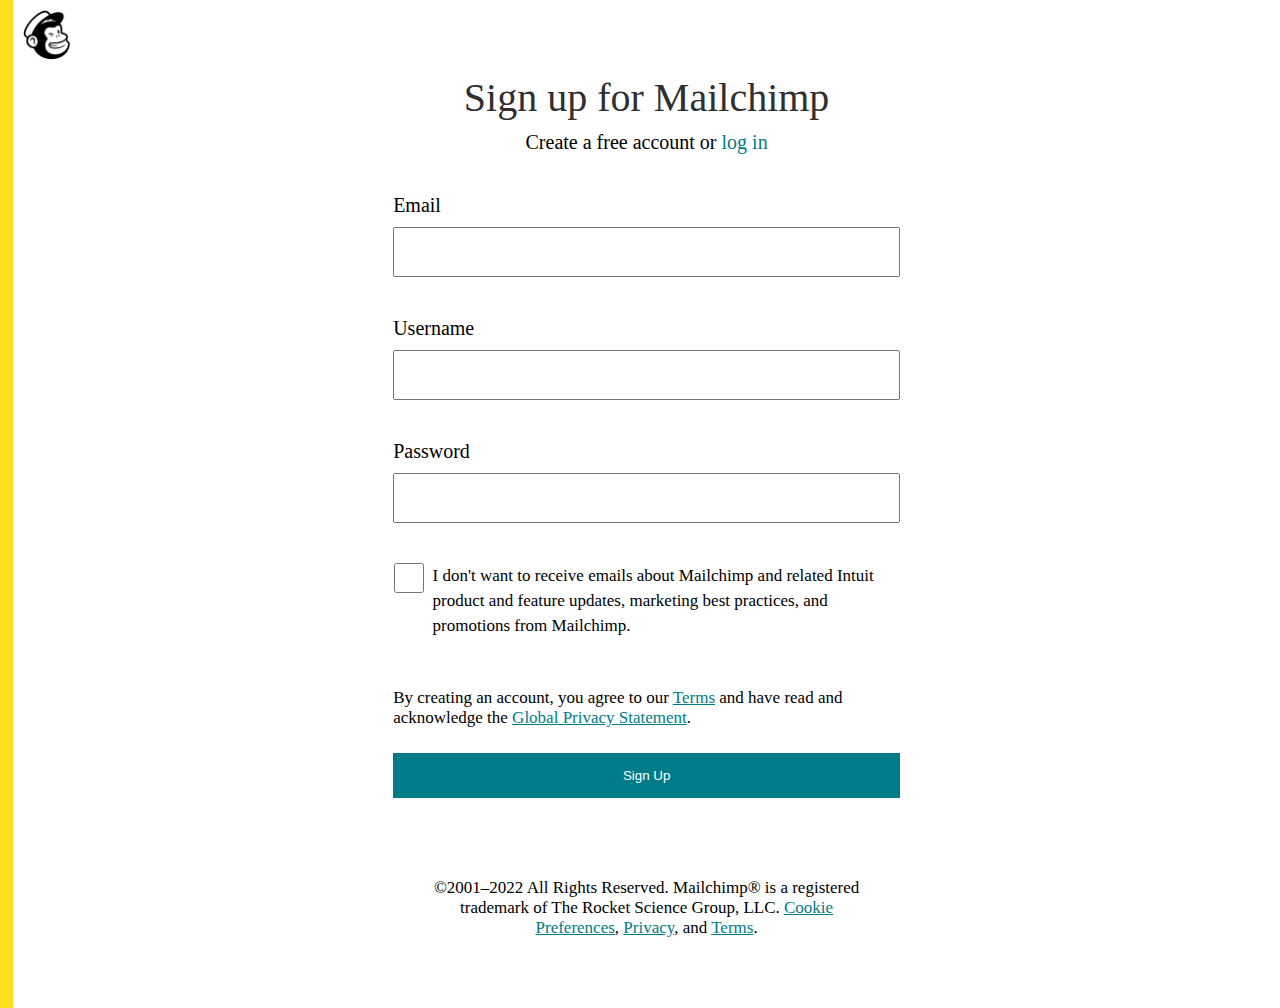
<file: signup.html>
<!DOCTYPE html>
<html lang="en">
<head>
    <meta charset="UTF-8">
    <meta http-equiv="X-UA-Compatible" content="IE=edge">
    <meta name="viewport" content="width=device-width, initial-scale=1.0">
    <title>Signup | Mailchimp</title>
    <link rel="stylesheet" href="sign.css">
</head>
<body>
    <div>
        <img id="logo" src="download.png" alt="logo">
        <div id="lgbdy">
            <h1>Sign up for Mailchimp</h1>
            <p>Create a free account or <a href="login.html"> log in</a></p>
            <p class="tg">Email</p>
            <input type="email" id="ml">
            <p class="tg">Username</p>
            <input type="text" id="uname">
            <p class="tg">Password</p>
            <input type="password" id="pasw">
            <div>
                <input type="checkbox" id="agreee">
                <label for="agreee" id="checki">I don't want to receive emails about Mailchimp and related Intuit product and feature updates, marketing best practices, and promotions from Mailchimp. </label>
            </div>
            <p>By creating an account, you agree to our <a class="lbl" href="">Terms</a>  and have read and acknowledge the <a class="lbl" href=""> Global Privacy Statement</a>.</p>
            <button id="btn">Sign Up</button>
            <p>©2001–2022 All Rights Reserved. Mailchimp® is a registered trademark of The Rocket Science Group, LLC. <a class="lbl" href=""> Cookie Preferences</a>, <a class="lbl" href=""> Privacy</a>, and <a class="lbl" href=""> Terms</a>.</p>
        </div>
    </div>
</body>
</html>
<script>
    document.getElementById("logo").addEventListener("click",function(){
        window.location.href="index.html"
    });
    let dta=JSON.parse(localStorage.getItem("mchimp")) || [];
    document.getElementById("btn").addEventListener("click",function(){
        let mail=document.getElementById("ml").value;
        let name=document.getElementById("uname").value;
        let pas=document.getElementById("pasw").value;
        let ob={
            mail:mail,
            name:name,
            pass:pas
        };
        dta.push(ob);
        localStorage.setItem("mchimp",JSON.stringify(dta));
        window.location.href="login.html"
    });
</script>
</file>
<file: sign.css>
*{
    margin: 0px;
    padding: 0px;
}
body{
    background-color: #ffe01b;
    margin: 0px;
    padding: 0px;
}
body>div{
    background-color: white;
    width: 99%;
    height: auto;
    margin: auto;
    margin-left: 13px;
    
}
body>div>img{
    height: 50px;
    margin: 10px;
}
#logo{
    cursor: pointer;
}
#lgbdy{
    width: 40%;
    margin: auto;
    height: auto;
    display: flex;
    gap: 10px;
    flex-direction: column;
}
h1,h1+p{
    text-align: center;
    
}
h1{
    font-size: 40px;
    font-family: "Means Web",Georgia,Times,"Times New Roman",serif;
    font-weight: 50;
    color: rgb(48, 48, 48);
}
a{
    color: #007c89;
    text-decoration: none;
}
input{
    margin-bottom: 30px;
    height: 46px;
    font-size: 20px;
    padding-left: 10px;
}
#lgbdy>div{
    display: grid;
    grid-template-columns: repeat(2,1fr);
    margin-left: -148px;
    margin-bottom: 40px;
}
#lgbdy>div>input{
    height: 30px;
}
#lgbdy>div+p{
    font-size: 17px;
}
#lgbdy>div>label{
    font-size: 17px;
    line-height: 25px;
    margin-left: -140px;
}
h1+p{
    margin-bottom: 30px;
}
p{
    font-size: 20px;
}
button{
    height: 45px;
    background-color: #007c89;
    border: none;
    color: white;
    margin-top: 15px;
    
}
#lgbdy>button+p{
    font-size: 17px;
    width: 430px;
    text-align: center;
    margin: auto;
    margin-top: 70px;
    margin-bottom: 70px;
}
.lbl{
    text-decoration: underline;
}
</file>
